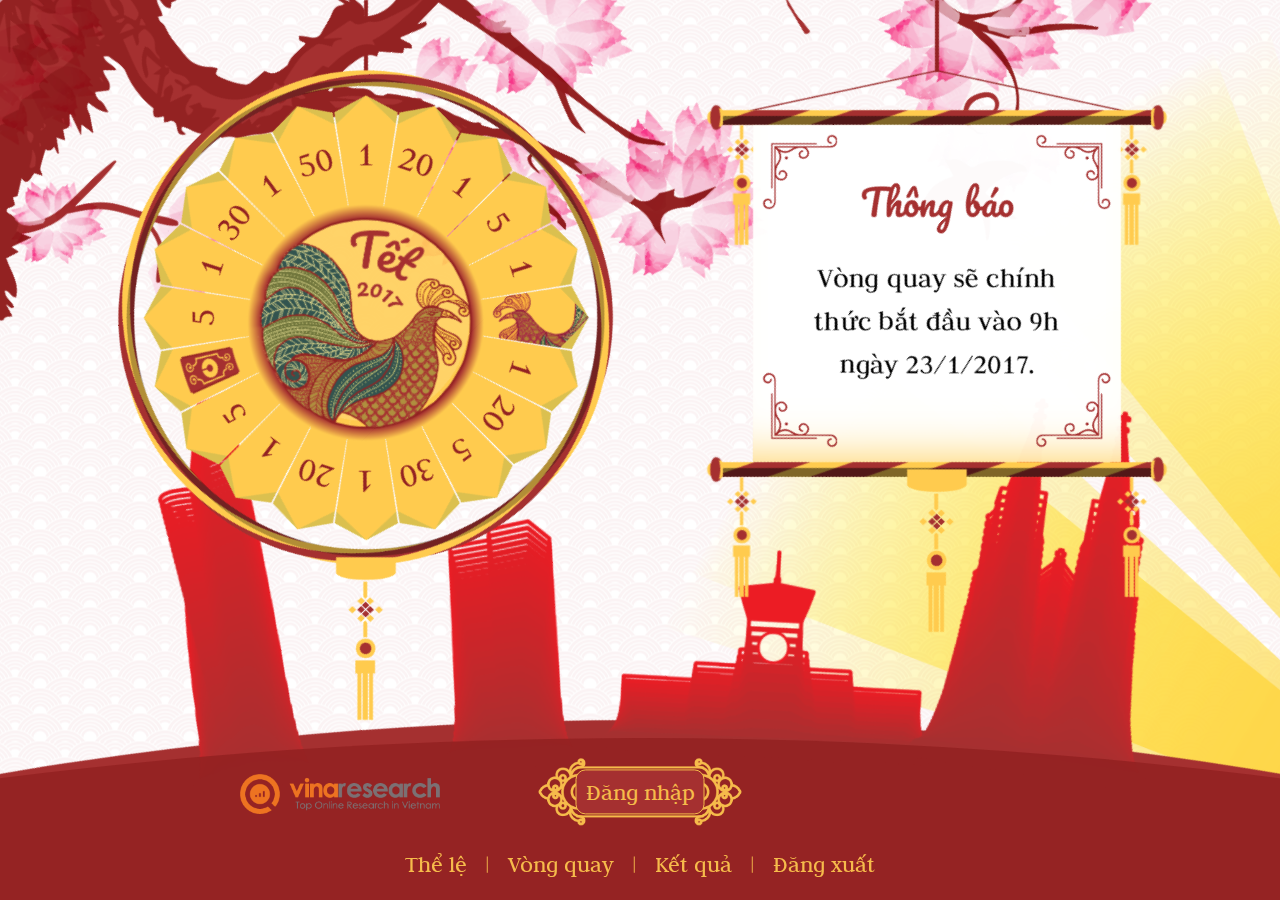
<file: index.html>
<!DOCTYPE html>
<html lang="en">
  <head>
    <meta name="viewport" content="user-scalable=0, width=device-width, maximum-scale=1.0, initial-scale=1.0">
    <meta http-equiv="Content-Type" content="text/html; charset=utf-8">
    <meta http-equiv="Content-Style-Type" content="text/css">
    <title>Vinaresearch - Tết 2017</title>
    <link rel="stylesheet" type="text/css" href="common/css/main.css" media="all">
    <meta property="og:url" content="https://vinaresearch.net/public/vong-quay-tet-2017">
    <meta property="og:type" content="website">
    <meta property="og:title" content="Vòng quay may mắn | Khai Xuân Đón Lộc">
    <meta property="og:description" content="Nhân dịp Tết Nguyên Đán Đinh Dậu 2017 sắp đến, Ban Quản Trị cộng đồng khảo sát trực tuyến Vinaresearch tổ chức chương trình Vòng quay may mắn - Khai xuân đón lộc để thay lời cảm ơn chân thành nhất gửi đến các bạn thành viên đã đồng hành, tin tưởng Vinaresearch trong suốt thời gian vừa qua. ">
    <meta property="og:image" content="https://vinaresearch.net/public/vong-quay-tet-2017/common/img/vong-quay-Tet-2017-fb.png">
  </head>
  <body>
    <div class="wrapper-loading">
      <div class="processingBar"></div>
    </div>
    <div id="wrapper">
      <div id="header">
        <div class="content-inner"></div>
      </div>
      <div id="contents"><img id="circle-light" src="common/img/light_bg.png" alt="">
        <div id="fireworkContainer"></div>
        <div id="circle-world">
          <div class="page-N">
            <div class="building"><img id="building-N-01" src="common/img/building_HCM01.png"><img id="building-N-02" src="common/img/building_HCM02.png"><img id="building-N-03" src="common/img/building_HCM03.png"><img id="building-N-04" src="common/img/building_HCM04.png"></div>
            <div class="wrapper-container"><img src="common/img/tree_N.png" alt="" class="tree-bg">
              <div class="broad-obs">
                <div class="broadSling">
                  <div class="lineSling"></div>
                  <div class="lineSling"></div>
                </div>
                <div class="broadBar-top"><span class="pendant_obs left"></span><span class="pendant_obs right"></span></div>
                <div class="broad-content">
                  <div class="frame-top"></div><span class="broad-title">Thể lệ</span>
                  <div class="rule-content">
                    <p>Nhân dịp Tết Nguyên Đán Đinh Dậu 2017, Ban Quản Trị cộng đồng khảo sát trực tuyến Vinaresearch tổ chức chương trình Vòng quay may mắn - Khai xuân đón lộc để thay lời cảm ơn chân thành nhất gửi đến các bạn thành viên đã đồng hành, tin tưởng Vinaresearch trong suốt thời gian vừa qua.</p>
                    <p>Hòa vào không khí náo nhiệt chuẩn bị cho năm mới sắp đến, Vòng quay may mắn - sân chơi quen thuộc cùng những bất ngờ mới sẽ giúp bạn thử vận may của mình trong dịp đầu năm Đinh Dậu, đừng quên đăng nhập mỗi ngày để tham gia nhé.</p>
                    <dl>
                      <dt>Thời gian</dt>
                      <dd>Chương trình bắt đầu từ 9h30 ngày 23/01/2017 đến 23h59' ngày 06/02/2017</dd>
                      <dt>Cách thức tham gia</dt>
                      <dd>Truy cập vào trang web sau để tham gia chương trình: <a href="https://vinaresearch.net/public/vong-quay-tet-2017/">Link</a></dd>
                      <dt>Thể lệ</dt>
                      <dd>
                        <ul>
                          <li>Mỗi ngày, mỗi thành viên sẽ đuợc tặng một lượt quay may mắn sau khi đăng nhập tại website Vinaresearch.net.</li>
                          <li>Khi Vòng quay may mắn bắt đầu khởi động, thành viên có cơ hội nhận được những số điểm thưởng tương ứng trên vòng quay.</li>
                          <li>Số điểm lớn nhất được tặng mỗi ngày của Vòng quay may mắn là <strong class="strongText">Bao lì xì</strong> tương ứng với <strong class="strongText">300</strong> điểm thưởng.</li>
                        </ul>
                        <p>Ngoài ra, trong suốt thời gian diễn ra Vòng quay may mắn - Khai Xuân Đón Lộc sẽ có duy nhất 1 Giải đặc biệt - <strong class="strongText">1000</strong> điểm dành cho thành viên may mắn nhất quay trúng vào ô có hình <strong class="strongText">Gà May Mắn</strong>.</p>
                      </dd>
                      <dt>Lưu ý</dt>
                      <dd>Mỗi ngày chương trình chỉ tặng tối đa 2,031 phần quà (tương ứng các mức điểm thưởng khác nhau). Trong trường hợp số phần quà đã chạm ngưỡng cho phép thì vòng quay sẽ không quay được nữa và sẽ được khởi động lại vào 09h30 ngày hôm sau.</dd>
                      <dt>Điều kiện tham gia</dt>
                      <dd>
                        <ul>
                          <li>Là thành viên của cộng đồng khảo sát trực tuyến Vinaresearch.</li>
                          <li>Chủ tài khoản là người thật, không vi phạm bất kỳ quy định nào trên cộng đồng khảo sát trực tuyến Vinaresearch.</li>
                        </ul>
                      </dd>
                      <dt>Quy định</dt>
                      <dd>
                        <ul>
                          <li>Thành viên không được sử dụng phần mềm để gây rối, điều chỉnh kết quả của Vòng quay may mắn. Nếu vi phạm quy định này và bị phát hiện, thành viên sẽ bị khóa tài khoản vĩnh viễn tại Vinaresearch.</li>
                          <li>Trong một ngày, mỗi thành viên chỉ có tối đa 1 lượt quay. Trong truờng hợp có lỗi kĩ thuật và thành viên có thể quay đuợc vào lần thứ 2, kết quả lần này sẽ không đuợc tính.</li>
                          <li>Trong mọi truờng hợp tranh chấp về luật chơi này, BQT Vinaresearch là người có quyết định cuối cùng.</li>
                        </ul>
                      </dd>
                      <p>Mọi thắc mắc xin liên hệ bộ phận hỗ trợ (Hotline: 083 848 3732) hoặc hộp thư: <a href="mailto:support@vinaresearch.net">support@vinaresearch.net</a></p>
                      <div class="orgSign">
                        <div>
                          <p>Thân ái </p>
                          <p>Ban Quản trị Vinaresearch</p>
                        </div>
                      </div>
                    </dl>
                  </div>
                  <div class="frame-bottom"></div>
                </div>
                <div class="broadBar-bottom"><span class="pendant_obs left"></span><span class="pendant_obs right"></span><span class="pendant_obs large left middle"></span><span class="pendant_obs large right middle"></span></div>
              </div>
            </div>
          </div>
          <div class="page-C">
            <div class="building"><img id="building-C-01" src="common/img/building_HCM01.png"><img id="building-C-02" src="common/img/building_HCM02.png"><img id="building-C-03" src="common/img/building_HCM03.png"><img id="building-C-04" src="common/img/building_HCM04.png"></div>
            <div class="wrapper-container"><img src="common/img/tree_C.png" alt="" class="tree-bg">
              <div class="wheel-obs">
                <div class="wheelSling"><span class="lineSling"></span></div>
                <div class="wheelPart">
                  <div id="wheelRotate" class="autoWheel">
                    <div data-number='1' class="wheel_num"><span class="pointValue">100</span></div>
                    <div data-number='2' class="wheel_num"><span class="pointValue">100</span></div>
                    <div data-number='3' class="wheel_num"><span class="pointValue">100</span></div>
                    <div data-number='4' class="wheel_num"><span class="pointValue">100</span></div>
                    <div data-number='5' class="wheel_num"><span class="pointValue">100</span></div>
                    <div data-number='6' class="wheel_num"><span class="pointValue">100</span></div>
                    <div data-number='7' class="wheel_num"><span class="pointValue">100</span></div>
                    <div data-number='8' class="wheel_num"><span class="pointValue">100</span></div>
                    <div data-number='9' class="wheel_num"><span class="pointValue">100</span></div>
                    <div data-number='10' class="wheel_num"><span class="pointValue">100</span></div>
                    <div data-number='11' class="wheel_num"><span class="pointValue">100</span></div>
                    <div data-number='12' class="wheel_num"><span class="pointValue">100</span></div>
                    <div data-number='13' class="wheel_num"><span class="pointValue">100</span></div>
                    <div data-number='14' class="wheel_num"><span class="pointValue">100</span></div>
                    <div data-number='15' class="wheel_num"><span class="pointValue">100</span></div>
                    <div data-number='16' class="wheel_num"><span class="pointValue">100</span></div>
                    <div data-number='17' class="wheel_num"><span class="pointValue">100</span></div>
                    <div data-number='18' class="wheel_num"><span class="pointValue">100</span></div>
                    <div data-number='19' class="wheel_num"><span class="pointValue">100</span></div>
                    <div data-number='20' class="wheel_num"><span class="pointValue">100</span></div>
                  </div>
                  <div class="wheelCenter"></div><span class="pendant_obs large middle"></span>
                </div>
              </div>
              <div class="broad-obs small">
                <div class="broadSling">
                  <div class="lineSling"></div><img src="common/img/broadSling.png">
                </div>
                <div class="broadBar-top"><span class="pendant_obs left"></span><span class="pendant_obs right"></span></div>
                <div class="broad-content">
                  <div class="frame-top"></div><span class="broad-title">Thông báo</span>
                  <div class="notificationMessage">
                    <p>Vòng quay sẽ chính thức bắt đầu vào 9h ngày 23/1/2017.</p>
                  </div>
                  <div class="frame-bottom"></div>
                </div>
                <div class="broadBar-bottom"><span class="pendant_obs left"></span><span class="pendant_obs right"></span><span class="pendant_obs large middle"></span></div>
              </div>
            </div>
          </div>
          <div class="page-S">
            <div class="building"><img id="building-S-01" src="common/img/building_HCM01.png"><img id="building-S-02" src="common/img/building_HCM02.png"><img id="building-S-03" src="common/img/building_HCM03.png"><img id="building-S-04" src="common/img/building_HCM04.png"></div>
            <div class="wrapper-container"><img src="common/img/tree_S.png" alt="" class="tree-bg">
              <div class="broad-obs">
                <div class="broadSling">
                  <div class="lineSling"></div><img src="common/img/broadSling.png">
                </div>
                <div class="broadBar-top"><span class="pendant_obs left"></span><span class="pendant_obs right"></span></div>
                <div class="broad-content">
                  <div class="frame-top"></div><span class="broad-title">Kết quả</span>
                  <table>
                    <tr>
                      <th>STT</th>
                      <th>Tài khoản</th>
                      <th>Điểm</th>
                      <th>Thời gian</th>
                    </tr>
                  </table>
                  <div class="frame-bottom"></div>
                </div>
                <div class="broadBar-bottom"><span class="pendant_obs left"></span><span class="pendant_obs right"></span><span class="pendant_obs large left middle"></span><span class="pendant_obs large right middle"></span></div>
              </div>
            </div>
          </div>
        </div>
        <div class="content-inner"></div>
      </div>
      <div id="footer">
        <div id="circle-footer"><a id="top-logo" href="https://vinaresearch.net/public/vong-quay-tet-2017"><img src="common/img/vinaLogo.png" alt="Vinaresearch"></a>
          <div class="socialButton">
            <div data-href="https://vinaresearch.net/public/vong-quay-tet-2017" data-layout="button" data-action="like" data-size="large" data-show-faces="true" data-share="true" class="fb-like"></div>
          </div>
          <div class="loginUser"><a href="javascript:void(0)" class="loginButton">Đăng nhập</a>
          </div>
          <div class="newYear">
          </div>
          <nav class="bottomMenu"><a href="#N" data-page-target="N">Thể lệ</a><span>|</span><a href="#C" data-page-target="C">Vòng quay</a><span>|</span><a href="#S" data-page-target="S">Kết quả</a><span>|</span><a href="javascript:void(0)" data-page-target="">Đăng xuất</a></nav>
        </div>
        <div class="content-inner"></div>
      </div>
    </div>
    <script type="text/javascript" src="common/js/jquery-2.2.1.min.js"></script>
    <script type="text/javascript" src="common/js/jquery-ui.js"></script>
    <script type="text/javascript" src="common/js/notificationBroad.js"></script>
    <script type="text/javascript" src="common/js/wheelObs.js"></script>
    <script type="text/javascript" src="common/js/loginUser.js"></script>
    <script type="text/javascript" src="common/js/init.js"></script>
    <script type="text/javascript" src="common/js/fireWork.js"></script>
    
    <script type="text/javascript"></script>
  </body>
</html>
</file>
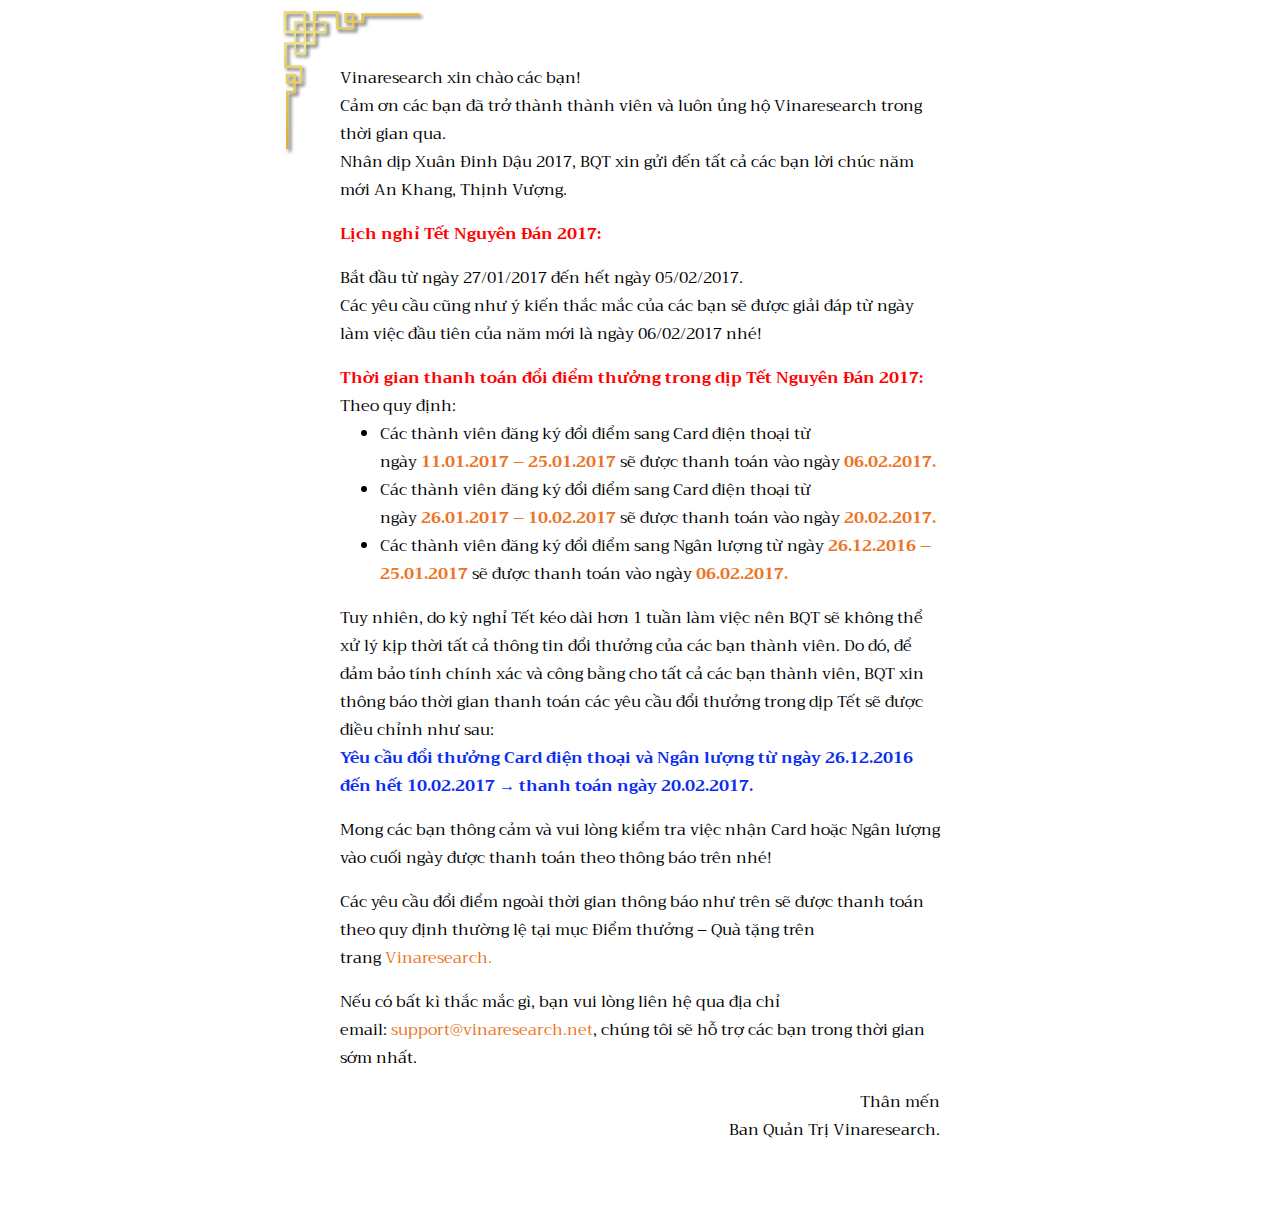
<file: news_Tet.html>
<!DOCTYPE html>
<html lang="en">
  <head>
    <meta http-equiv="Content-Type" content="text/html; charset=utf-8">
    <meta http-equiv="Content-Style-Type" content="text/css">
    <title>[object global]</title>
  </head>
  <body>
    <div class="new_wrapper">
      <p>Vinaresearch xin chào các bạn!<br>Cảm ơn các bạn đã trở thành thành viên và luôn ủng hộ Vinaresearch trong thời gian qua.<br>Nhân dịp Xuân Đinh Dậu 2017, BQT xin gửi đến tất cả các bạn lời chúc năm mới An Khang, Thịnh Vượng.<br>
        <dl>
          <dt>Lịch nghỉ Tết Nguyên Đán 2017:</dt>
          <dd>
            <p>Bắt đầu từ ngày 27/01/2017 đến hết ngày 05/02/2017.<br>Các yêu cầu cũng như ý kiến thắc mắc của các bạn sẽ được giải đáp từ ngày làm việc đầu tiên của năm mới là ngày 06/02/2017 nhé!</p>
          </dd>
          <dt>Thời gian thanh toán đổi điểm thưởng trong dịp Tết Nguyên Đán 2017:</dt>
          <dd>Theo quy định:
            <ul>
              <li>Các thành viên đăng ký đổi điểm sang Card điện thoại từ ngày <strong>11.01.2017 – 25.01.2017 </strong>sẽ được thanh toán vào ngày <strong>06.02.2017.</strong></li>
              <li>Các thành viên đăng ký đổi điểm sang Card điện thoại từ ngày <strong>26.01.2017 – 10.02.2017 </strong>sẽ được thanh toán vào ngày <strong>20.02.2017.</strong></li>
              <li>Các thành viên đăng ký đổi điểm sang Ngân lượng từ ngày <strong>26.12.2016 – 25.01.2017 </strong>sẽ được thanh toán vào ngày <strong>06.02.2017.</strong></li>
            </ul>
            <p class="timeUpdated">Tuy nhiên, do kỳ nghỉ Tết kéo dài hơn 1 tuần làm việc nên BQT sẽ không thể xử lý kịp thời tất cả thông tin đổi thưởng của các bạn thành viên. Do đó, để đảm bảo tính chính xác và công bằng cho tất cả các bạn thành viên, BQT xin thông báo thời gian thanh toán các yêu cầu đổi thưởng trong dịp Tết sẽ được điều chỉnh như sau:<br><strong>Yêu cầu đổi thưởng Card điện thoại và Ngân lượng từ ngày 26.12.2016 đến hết 10.02.2017 → thanh toán ngày 20.02.2017.</strong></p>
          </dd>
          <p>Mong các bạn thông cảm và vui lòng kiểm tra việc nhận Card hoặc Ngân lượng vào cuối ngày được thanh toán theo thông báo trên nhé!</p>
          <p>Các yêu cầu đổi điểm ngoài thời gian thông báo như trên sẽ được thanh toán theo quy định thường lệ tại mục Điểm thưởng – Quà tặng trên trang <a href="https://vinaresearch.net">Vinaresearch.</a></p>
          <p>Nếu có bất kì thắc mắc gì, bạn vui lòng liên hệ qua địa chỉ email: <a href="mailto:support@vinaresearch.net">support@vinaresearch.net</a>, chúng tôi sẽ hỗ trợ các bạn trong thời gian sớm nhất.</p>
          <p class="orgSign">Thân mến<br>Ban Quản Trị Vinaresearch.</p>
        </dl>
      </p>
    </div>
  </body>
  <style type="text/css">
    @import url('https://fonts.googleapis.com/css?family=Trirong:300,400,700,900&subset=vietnamese');
    .new_wrapper{
      font-family: 'Trirong', 'Times New Roman', Times, serif;
      padding: 40px 60px;
      max-width: 600px;
      margin: 0 auto;
      //- border: dashed 2px #ed7322;
      //- background: #960909;
      position: relative
    }
    
    .new_wrapper:before{
      content: "";
      position: absolute;
      top: 0;
      left: 0;
      background: blue;
      height: 150px;
      width: 150px;
      background: url(News/frame_01.png) no-repeat center;
      background-size: contain
    }
    
    .new_wrapper a, .new_wrapper dt, .new_wrapper strong{
      color: #ed7322;
      text-decoration: none
    }
    
    .new_wrapper .timeUpdated strong{
      color: #0a2df1;
    }
    
    .new_wrapper dt{
      font-weight: bold;
      color: red;
    }
    
    .new_wrapper dd{
      margin: 0
    }
    
    .new_wrapper a:hover{
      text-decoration: underline
    }
    
    .new_wrapper .orgSign{
      text-align: right
    }
  </style>
</html>
</file>
<file: common/css/main.css>
@import url("https://fonts.googleapis.com/css?family=Judson|Pacifico&subset=vietnamese");html,body,div,span,applet,object,iframe,h1,h2,h3,h4,h5,h6,p,blockquote,pre,a,abbr,acronym,address,big,cite,code,del,dfn,em,img,ins,kbd,q,s,samp,small,strike,strong,sub,sup,tt,var,b,u,i,center,dl,dt,dd,ol,ul,li,fieldset,form,label,legend,table,caption,tbody,tfoot,thead,tr,th,td,article,aside,canvas,details,embed,figure,figcaption,footer,header,hgroup,menu,nav,output,ruby,section,summary,time,mark,audio,video{margin:0;border:0;font-size:100%;font:inherit;vertical-align:baseline}article,aside,details,figcaption,figure,footer,header,hgroup,menu,nav,section{display:block}body{line-height:1}blockquote,q{quotes:none}blockquote:before,blockquote:after{content:"";content:none}q:before,q:after{content:"";content:none}table{border-collapse:collapse;border-spacing:0}.light-rotate-animation,[id^='circle-light']#circle-light,.light-rotate-animation-slow{animation:lightRotate linear 6s;animation-iteration-count:infinite;-webkit-animation:lightRotate linear 6s;-webkit-animation-iteration-count:infinite;-moz-animation:lightRotate linear 6s;-moz-animation-iteration-count:infinite;-o-animation:lightRotate linear 6s;-o-animation-iteration-count:infinite;-ms-animation:lightRotate linear 6s;-ms-animation-iteration-count:infinite}.light-rotate-animation-slow{animation:lightRotate linear 10s;animation-iteration-count:infinite;-webkit-animation:lightRotate linear 10s;-webkit-animation-iteration-count:infinite;-moz-animation:lightRotate linear 10s;-moz-animation-iteration-count:infinite;-o-animation:lightRotate linear 10s;-o-animation-iteration-count:infinite;-ms-animation:lightRotate linear 10s;-ms-animation-iteration-count:infinite}@keyframes lightRotate{0%{transform:translate(-50%) rotate(0deg)}100%{transform:translate(-50%) rotate(30deg)}}@-moz-keyframes lightRotate{0%{-moz-transform:translate(-50%) rotate(0deg)}100%{-moz-transform:translate(-50%) rotate(30deg)}}@-webkit-keyframes lightRotate{0%{-webkit-transform:translate(-50%) rotate(0deg)}100%{-webkit-transform:translate(-50%) rotate(30deg)}}@-o-keyframes lightRotate{0%{-o-transform:translate(-50%) rotate(0deg)}100%{-o-transform:translate(-50%) rotate(30deg)}}@-ms-keyframes lightRotate{0%{-ms-transform:translate(-50%) rotate(0deg)}100%{-ms-transform:translate(-50%) rotate(30deg)}}.autoWheel{animation:wheel_rotate linear 20s;animation-iteration-count:infinite;-webkit-animation:wheel_rotate linear 20s;-webkit-animation-iteration-count:infinite;-moz-animation:wheel_rotate linear 20s;-moz-animation-iteration-count:infinite;-o-animation:wheel_rotate linear 20s;-o-animation-iteration-count:infinite;-ms-animation:wheel_rotate linear 20s;-ms-animation-iteration-count:infinite}@keyframes wheel_rotate{0%{transform:rotate(0deg)}100%{transform:rotate(360deg)}}@-moz-keyframes wheel_rotate{0%{-moz-transform:rotate(0deg)}100%{-moz-transform:rotate(360deg)}}@-webkit-keyframes wheel_rotate{0%{-webkit-transform:rotate(0deg)}100%{-webkit-transform:rotate(360deg)}}@-o-keyframes wheel_rotate{0%{-o-transform:rotate(0deg)}100%{-o-transform:rotate(360deg)}}@-ms-keyframes wheel_rotate{0%{-ms-transform:rotate(0deg)}100%{-ms-transform:rotate(360deg)}}.processingAnimate,.wrapper-loading .processingBar:before{animation:processing_bar linear 1s;animation-iteration-count:infinite;-webkit-animation:processing_bar linear 1s;-webkit-animation-iteration-count:infinite;-moz-animation:processing_bar linear 1s;-moz-animation-iteration-count:infinite;-o-animation:processing_bar linear 1s;-o-animation-iteration-count:infinite;-ms-animation:processing_bar linear 1s;-ms-animation-iteration-count:infinite}@keyframes processing_bar{0%{background-position-x:0}100%{background-position-x:100px}}@-moz-keyframes processing_bar{0%{background-position-x:0}100%{background-position-x:100px}}@-webkit-keyframes processing_bar{0%{background-position-x:0}100%{background-position-x:100px}}@-o-keyframes processing_bar{0%{background-position-x:0}100%{background-position-x:100px}}@-ms-keyframes processing_bar{0%{background-position-x:0}100%{background-position-x:100px}}.wrapper-loading{position:fixed;top:0;bottom:0;left:0;right:0;z-index:10;background:#000}.wrapper-loading .processingBar{height:10px;width:50%;position:absolute;background:#932222;top:calc(50% - 5px);left:calc(25%)}.wrapper-loading .processingBar:before{content:"";position:absolute;top:0;bottom:0;left:0;right:0;background:url(../img/broadBar_bg.png) repeat-x center #FFCB4E}::-webkit-scrollbar{width:4px}::-webkit-scrollbar-track{width:10px;background:transparent}::-webkit-scrollbar-thumb{background-color:#A53030}body{min-height:100vh;background:url(../img/pattern-bg.png) repeat center;font-size:24px;line-height:1.5;font-family:"Judson",serif}a{color:#A53030;text-decoration:none}a:hover{text-decoration:underline}.strongText{color:#A53030;font-weight:bold;font-size:125%}#top-logo{display:block;position:absolute;left:calc(50% - 400px);max-width:200px;top:4vh;z-index:10}#top-logo img{max-width:100%}.socialButton{display:block;position:absolute;right:calc(50% - 300px);top:3.5vh;z-index:10}#contents{overflow:hidden;min-width:1200px;max-height:100vh}[id^='circle-light']{position:fixed;height:200vh;left:50%;-webkit-transform-origin:50% 50%;-moz-transform-origin:50% 50%;-ms-transform-origin:50% 50%;-o-transform-origin:50% 50%;transform-origin:50% 50%}#fireworkContainer{width:100vw;height:100vh;position:fixed;top:0;left:0;right:0;bottom:0}#fireworkContainer canvas{z-index:111;position:relative}#circle-world{position:fixed;background-color:#A53030;border-radius:100000px;width:600vw;width:600vmax;height:600vw;height:600vmax;min-width:inherit;left:calc(50% - 300vw);left:calc(50% - 300vmax);top:calc(100vh - 20vh);-webkit-transition:-webkit-transform 1s;-o-transition:-o-transform 1s;transition:transform 1s,-o-transform 1s}#circle-world [class^='page-']{position:relative;width:100vw;margin:0 auto;position:absolute;left:calc(300vw - 50%);left:calc(300vmax - 50%);right:0;height:300vw;height:300vmax;-webkit-transform-origin:50% 100%;-moz-transform-origin:50% 100%;-ms-transform-origin:50% 100%;-o-transform-origin:50% 100%;transform-origin:50% 100%}#circle-world [class^='page-'] [id^='building-']{position:absolute;top:0;left:50%;-webkit-transform:translate(-50%, -80%);-ms-transform:translate(-50%, -80%);-o-transform:translate(-50%, -80%);transform:translate(-50%, -80%)}#circle-world.C{-webkit-transform:rotate(-45deg);-ms-transform:rotate(-45deg);-o-transform:rotate(-45deg);transform:rotate(-45deg)}#circle-world.S{-webkit-transform:rotate(-90deg);-ms-transform:rotate(-90deg);-o-transform:rotate(-90deg);transform:rotate(-90deg)}#circle-world [class^='page-'] .building{max-width:1400px;min-width:1200px;width:100vw;position:absolute;left:50%;-webkit-transform:translate(-50%);-ms-transform:translate(-50%);-o-transform:translate(-50%);transform:translate(-50%)}#circle-world [class^='page-'] .building [id*='01']{left:20%;-webkit-transform:translate(-50%, -80%) rotate(-9deg);-ms-transform:translate(-50%, -80%) rotate(-9deg);-o-transform:translate(-50%, -80%) rotate(-9deg);transform:translate(-50%, -80%) rotate(-9deg);-webkit-transform-origin:0% 100%;-moz-transform-origin:0% 100%;-ms-transform-origin:0% 100%;-o-transform-origin:0% 100%;transform-origin:0% 100%}#circle-world [class^='page-'] .building [id*='02']{left:40%;-webkit-transform:translate(-50%, -80%) rotate(-3deg);-ms-transform:translate(-50%, -80%) rotate(-3deg);-o-transform:translate(-50%, -80%) rotate(-3deg);transform:translate(-50%, -80%) rotate(-3deg);-webkit-transform-origin:33% 100%;-moz-transform-origin:33% 100%;-ms-transform-origin:33% 100%;-o-transform-origin:33% 100%;transform-origin:33% 100%}#circle-world [class^='page-'] .building [id*='03']{left:60%;-webkit-transform:translate(-50%, -80%) rotate(3deg);-ms-transform:translate(-50%, -80%) rotate(3deg);-o-transform:translate(-50%, -80%) rotate(3deg);transform:translate(-50%, -80%) rotate(3deg);-webkit-transform-origin:66% 100%;-moz-transform-origin:66% 100%;-ms-transform-origin:66% 100%;-o-transform-origin:66% 100%;transform-origin:66% 100%}#circle-world [class^='page-'] .building [id*='04']{left:80%;-webkit-transform:translate(-50%, -80%) rotate(9deg);-ms-transform:translate(-50%, -80%) rotate(9deg);-o-transform:translate(-50%, -80%) rotate(9deg);transform:translate(-50%, -80%) rotate(9deg);-webkit-transform-origin:100% 100%;-moz-transform-origin:100% 100%;-ms-transform-origin:100% 100%;-o-transform-origin:100% 100%;transform-origin:100% 100%}#circle-world [class^='page-'] .rule-content{text-align:initial}#circle-world [class^='page-'] .rule-content>*{margin-top:10px}#circle-world [class^='page-'] .rule-content dt{font-weight:bold;color:#A53030;margin-top:10px}#circle-world [class^='page-'] .rule-content ul li{list-style-type:circle}#circle-world [class^='page-'] .rule-content .orgSign{text-align:right}#circle-world [class^='page-'] .rule-content .orgSign div{display:inline-block;text-align:center}#circle-world [class^='page-'].page-C{-webkit-transform:rotate(45deg);-ms-transform:rotate(45deg);-o-transform:rotate(45deg);transform:rotate(45deg)}#circle-world [class^='page-'].page-S{-webkit-transform:rotate(90deg);-ms-transform:rotate(90deg);-o-transform:rotate(90deg);transform:rotate(90deg)}#circle-world [class^='page-'].page-S #building-S-02{left:34%}#circle-world [class^='page-'].page-S #building-S-03{left:55%}#circle-world [class^='page-'] .wrapper-container{top:calc(-100vh + 20vh);position:absolute;height:100vh;width:100vw;text-align:center;min-width:1180px;min-width:initial}#circle-world [class^='page-'] .wrapper-container .tree-bg{position:absolute;top:0;left:0;max-width:100vw;-webkit-transform:translate(-10%, -30%);-ms-transform:translate(-10%, -30%);-o-transform:translate(-10%, -30%);transform:translate(-10%, -30%)}#circle-world [class^='page-'] .wrapper-container .wheel-obs{display:inline-block}#circle-world [class^='page-'] .wrapper-container .wheel-obs .wheelSling .lineSling{display:block;width:4px;background:#932222;height:80px;height:8vm;height:8vmin;margin:0 auto;margin-bottom:-2px}#circle-world [class^='page-'] .wrapper-container .wheel-obs #wheelRotate{width:600px;height:600px;width:55vmin;height:55vmin;position:relative}#circle-world [class^='page-'] .wrapper-container .wheel-obs .wheelPart{background:url(../img/wheel_round.png) no-repeat center;background-size:contain;width:100%;height:100%;border-radius:55vmin;cursor:pointer;position:relative}#circle-world [class^='page-'] .wrapper-container .wheel-obs .wheelPart .wheel_num{background:url(../img/wheelPart.png) no-repeat top;background-size:contain;position:absolute;top:5%;height:45%;width:13%;left:calc(50% - 6.5%);-webkit-transform-origin:50% 100%;-moz-transform-origin:50% 100%;-ms-transform-origin:50% 100%;-o-transform-origin:50% 100%;transform-origin:50% 100%}#circle-world [class^='page-'] .wrapper-container .wheel-obs .wheelPart .wheel_num[data-number='1']{-webkit-transform:rotate(0deg);-ms-transform:rotate(0deg);-o-transform:rotate(0deg);transform:rotate(0deg)}#circle-world [class^='page-'] .wrapper-container .wheel-obs .wheelPart .wheel_num[data-number='2']{-webkit-transform:rotate(18deg);-ms-transform:rotate(18deg);-o-transform:rotate(18deg);transform:rotate(18deg)}#circle-world [class^='page-'] .wrapper-container .wheel-obs .wheelPart .wheel_num[data-number='3']{-webkit-transform:rotate(36deg);-ms-transform:rotate(36deg);-o-transform:rotate(36deg);transform:rotate(36deg)}#circle-world [class^='page-'] .wrapper-container .wheel-obs .wheelPart .wheel_num[data-number='4']{-webkit-transform:rotate(54deg);-ms-transform:rotate(54deg);-o-transform:rotate(54deg);transform:rotate(54deg)}#circle-world [class^='page-'] .wrapper-container .wheel-obs .wheelPart .wheel_num[data-number='5']{-webkit-transform:rotate(72deg);-ms-transform:rotate(72deg);-o-transform:rotate(72deg);transform:rotate(72deg)}#circle-world [class^='page-'] .wrapper-container .wheel-obs .wheelPart .wheel_num[data-number='6']{-webkit-transform:rotate(90deg);-ms-transform:rotate(90deg);-o-transform:rotate(90deg);transform:rotate(90deg)}#circle-world [class^='page-'] .wrapper-container .wheel-obs .wheelPart .wheel_num[data-number='7']{-webkit-transform:rotate(108deg);-ms-transform:rotate(108deg);-o-transform:rotate(108deg);transform:rotate(108deg)}#circle-world [class^='page-'] .wrapper-container .wheel-obs .wheelPart .wheel_num[data-number='8']{-webkit-transform:rotate(126deg);-ms-transform:rotate(126deg);-o-transform:rotate(126deg);transform:rotate(126deg)}#circle-world [class^='page-'] .wrapper-container .wheel-obs .wheelPart .wheel_num[data-number='9']{-webkit-transform:rotate(144deg);-ms-transform:rotate(144deg);-o-transform:rotate(144deg);transform:rotate(144deg)}#circle-world [class^='page-'] .wrapper-container .wheel-obs .wheelPart .wheel_num[data-number='10']{-webkit-transform:rotate(162deg);-ms-transform:rotate(162deg);-o-transform:rotate(162deg);transform:rotate(162deg)}#circle-world [class^='page-'] .wrapper-container .wheel-obs .wheelPart .wheel_num[data-number='11']{-webkit-transform:rotate(180deg);-ms-transform:rotate(180deg);-o-transform:rotate(180deg);transform:rotate(180deg)}#circle-world [class^='page-'] .wrapper-container .wheel-obs .wheelPart .wheel_num[data-number='12']{-webkit-transform:rotate(198deg);-ms-transform:rotate(198deg);-o-transform:rotate(198deg);transform:rotate(198deg)}#circle-world [class^='page-'] .wrapper-container .wheel-obs .wheelPart .wheel_num[data-number='13']{-webkit-transform:rotate(216deg);-ms-transform:rotate(216deg);-o-transform:rotate(216deg);transform:rotate(216deg)}#circle-world [class^='page-'] .wrapper-container .wheel-obs .wheelPart .wheel_num[data-number='14']{-webkit-transform:rotate(234deg);-ms-transform:rotate(234deg);-o-transform:rotate(234deg);transform:rotate(234deg)}#circle-world [class^='page-'] .wrapper-container .wheel-obs .wheelPart .wheel_num[data-number='15']{-webkit-transform:rotate(252deg);-ms-transform:rotate(252deg);-o-transform:rotate(252deg);transform:rotate(252deg)}#circle-world [class^='page-'] .wrapper-container .wheel-obs .wheelPart .wheel_num[data-number='16']{-webkit-transform:rotate(270deg);-ms-transform:rotate(270deg);-o-transform:rotate(270deg);transform:rotate(270deg)}#circle-world [class^='page-'] .wrapper-container .wheel-obs .wheelPart .wheel_num[data-number='17']{-webkit-transform:rotate(288deg);-ms-transform:rotate(288deg);-o-transform:rotate(288deg);transform:rotate(288deg)}#circle-world [class^='page-'] .wrapper-container .wheel-obs .wheelPart .wheel_num[data-number='18']{-webkit-transform:rotate(306deg);-ms-transform:rotate(306deg);-o-transform:rotate(306deg);transform:rotate(306deg)}#circle-world [class^='page-'] .wrapper-container .wheel-obs .wheelPart .wheel_num[data-number='19']{-webkit-transform:rotate(324deg);-ms-transform:rotate(324deg);-o-transform:rotate(324deg);transform:rotate(324deg)}#circle-world [class^='page-'] .wrapper-container .wheel-obs .wheelPart .wheel_num[data-number='20']{-webkit-transform:rotate(342deg);-ms-transform:rotate(342deg);-o-transform:rotate(342deg);transform:rotate(342deg)}#circle-world [class^='page-'] .wrapper-container .wheel-obs .wheelPart .wheel_num .pointValue{margin-top:50px;margin-top:50%;display:inline-block;font-size:120%;font-size:4vm;font-size:4vmin;color:#932222}#circle-world [class^='page-'] .wrapper-container .wheel-obs .wheelPart .wheel_num .pointValue:before{content:attr(data-pointValue)}#circle-world [class^='page-'] .wrapper-container .wheel-obs .wheelPart .wheel_num .pointValue[data-pointValue='1000']:before,#circle-world [class^='page-'] .wrapper-container .wheel-obs .wheelPart .wheel_num .pointValue[data-pointValue='300']:before{content:"";display:block;width:5vm;width:5vmin;height:6vm;height:6vmin;background:url(../img/point1000.png) no-repeat center;background-size:contain}#circle-world [class^='page-'] .wrapper-container .wheel-obs .wheelPart .wheel_num .pointValue[data-pointValue='300']:before{background:url(../img/point300.png) no-repeat center;background-size:contain}#circle-world [class^='page-'] .wrapper-container .wheel-obs .wheelPart .wheel_num .pointValue[data-pointValue='1000']{display:block;position:absolute;margin:0;top:0;bottom:0;left:0;right:0;-webkit-mask-image:url(../img/wheelPartMask.png);mask-image:url(../img/wheelPartMask.png);-webkit-mask-position:center top;mask-position:center center;-webkit-mask-repeat:no-repeat;mask-repeat:no-repeat;-webkit-mask-size:contain;mask-size:contain}#circle-world [class^='page-'] .wrapper-container .wheel-obs .wheelPart .wheel_num .pointValue[data-pointValue='1000']:before{-webkit-transform:rotate(-90deg);-ms-transform:rotate(-90deg);-o-transform:rotate(-90deg);transform:rotate(-90deg);width:20vm;width:20vmin;height:20vm;height:20vmin;left:-5vm;left:-5vmin;position:absolute;top:-9vm;top:-9vmin}#circle-world [class^='page-'] .wrapper-container .wheel-obs .svgMask{position:absolute;height:100%;width:100%;left:0;top:0}#circle-world [class^='page-'] .wrapper-container .wheel-obs .svgMask image{height:100%;width:100%}#circle-world [class^='page-'] .wrapper-container .wheel-obs .svgMask>image{width:200%;height:150%;y:-65%;x:-30%;top:-65%;left:-30%}#circle-world [class^='page-'] .wrapper-container .wheel-obs .wheelCenter{position:absolute;height:50%;width:50%;left:50%;top:50%;-webkit-transform:translate(-50%, -50%);-ms-transform:translate(-50%, -50%);-o-transform:translate(-50%, -50%);transform:translate(-50%, -50%);background:url(../img/wheelCenter.png) no-repeat center;background-size:contain;pointer-events:none}#circle-world [class^='page-'] .wrapper-container .wheel-obs .pointPointer{position:absolute;background:#A53030;height:10%;width:5%;right:-3%;top:50%;-webkit-transform:translate(-50%, -50%);-ms-transform:translate(-50%, -50%);-o-transform:translate(-50%, -50%);transform:translate(-50%, -50%)}.pendant_obs{position:absolute;top:100%;height:20vm;height:20vmin;max-height:120px;width:6vm;width:6vmin;max-width:40px;background:url(../img/pendant_obs01.png) no-repeat center top;background-size:contain}.pendant_obs.left{left:10px}.pendant_obs.left.middle{left:33%}.pendant_obs.right{right:10px}.pendant_obs.right.middle{right:33%}.pendant_obs.middle:not(.left):not(.right){left:50%;height:28vm;height:28vmin;max-height:180px;width:12vm;width:12vmin;max-width:60px;-webkit-transform:translate(-50%, -8px);-ms-transform:translate(-50%, -8px);-o-transform:translate(-50%, -8px);transform:translate(-50%, -8px)}.pendant_obs.large{background:url(../img/pendant_obs02.png) no-repeat center top;background-size:contain;height:28vm;height:28vmin;max-height:180px;width:12vm;width:12vmin;max-width:60px}.broad-obs{position:relative;margin:0 auto;width:80%;width:80vw;max-width:1200px;z-index:1;-webkit-transition:-webkit-transform 1.5s;-o-transition:-o-transform 1.5s;transition:transform 1.5s,-o-transform 1.5s;-webkit-transform-origin:50% 0;-moz-transform-origin:50% 0;-ms-transform-origin:50% 0;-o-transform-origin:50% 0;transform-origin:50% 0;-webkit-transition-timing-function:cubic-bezier(.31, -.24, .37, 1.26);-o-transition-timing-function:cubic-bezier(.31, -.24, .37, 1.26);transition-timing-function:cubic-bezier(.31, -.24, .37, 1.26)}.broad-obs:hover{-webkit-transform:skew(1deg, .5deg);-ms-transform:skew(1deg, .5deg);-o-transform:skew(1deg, .5deg);transform:skew(1deg, .5deg)}.broad-obs.small{display:inline-block;vertical-align:top;width:500px;width:calc(50vm);width:calc(50vmin);height:calc(50vm);height:calc(50vmin);min-width:initial;margin-left:-10px;margin-left:calc((100vw - 100vm - 10px)/4);margin-left:calc((100vw - 100vmin - 10px)/4)}.broad-obs.small .broad-content{padding:50px}.broad-obs.small .broad-content .broad-title{font-size:150%}.broad-obs.small .broad-content .broad-title:before,.broad-obs.small .broad-content .broad-title:after{content:initial}.broad-obs.small .broad-content .frame-top:before,.broad-obs.small .broad-content .frame-top:after,.broad-obs.small .broad-content .frame-bottom:before,.broad-obs.small .broad-content .frame-bottom:after{max-width:20%}.broad-obs.loginBroad{position:absolute;top:0;left:50%;-webkit-transform:translateX(-50%);-ms-transform:translateX(-50%);-o-transform:translateX(-50%);transform:translateX(-50%)}.broad-obs.loginBroad:before{content:" ";position:fixed;height:100vh;width:100vw;left:calc(-50vw + 50%);background:rgba(0,0,0,0.9);z-index:-1}.broad-obs .login-form .type{display:block;margin:0 auto}.broad-obs .login-form input.type{display:block;text-align:center;font-size:100%;max-width:100%;font-family:inherit;border:none;border-bottom:2px solid #A53030;margin:20px auto;-webkit-transition:border-color .4s;-o-transition:border-color .4s;transition:border-color .4s}.broad-obs .login-form input:hover,.broad-obs .login-form input:focus{border-bottom-color:#FFCB4E;outline:none}.broad-obs .login-form input[type='checkbox']{width:20px;height:20px;vertical-align:middle}.broad-obs .login-form input[type='submit']{display:block;margin:3vh auto 1vh;background-color:#A53030;border:none;padding:4%;font-family:initial;color:#FFCB4E;font-size:100%;border-radius:30px 30px 10px 10px;border-top:5px solid #932222;border-bottom:5px solid #932222;cursor:pointer}.broad-obs .error-message{display:none;font-size:80%;color:#A53030}.broad-obs .broadBar-top,.broad-obs .broadBar-bottom{position:relative;height:3vm;height:3vmin;max-height:15px;background:url(../img/broadBar_bg.png) repeat-x center #FFCB4E;border-radius:6px;background-size:contain;background-position-x:0;-webkit-transition:background-position-x .8s;-o-transition:background-position-x .8s;transition:background-position-x .8s;-webkit-box-shadow:inset 0px -6px 0px 0px rgba(0,0,0,0.5);-moz-box-shadow:inset 0px -6px 0px 0px rgba(0,0,0,0.5);box-shadow:inset 0px -1vm 0px 0px rgba(0,0,0,0.5);box-shadow:inset 0px -1vmin 0px 0px rgba(0,0,0,0.5)}.broad-obs .broadBar-top:before,.broad-obs .broadBar-top:after,.broad-obs .broadBar-bottom:before,.broad-obs .broadBar-bottom:after{content:"";background:url(../img/broadBar_end.png) no-repeat right;position:absolute;width:100%;bottom:-5px;top:-5px;right:-5px;background-size:contain}.broad-obs .broadBar-top:before,.broad-obs .broadBar-bottom:before{-webkit-transform:scaleX(-1);-ms-transform:scaleX(-1);-o-transform:scaleX(-1);transform:scaleX(-1);right:5px}.broad-obs .broad-content{position:relative;background:rgba(255,255,255,0.98);width:calc(95% - 60px);margin:0 auto;text-align:center;padding:50px 100px;padding:5vm 10vm;padding:5vmin 10vmin;min-height:10vh;max-height:55vh;overflow-y:scroll;overflow-y:overlay;-webkit-box-sizing:border-box;-moz-box-sizing:border-box;box-sizing:border-box;-webkit-box-shadow:inset 0px -50px 50px -50px #FFCB4E;-moz-box-shadow:inset 0px -50px 50px -50px #FFCB4E;box-shadow:inset 0px -50px 50px -50px #FFCB4E;-webkit-transition:max-height .8s;-o-transition:max-height .8s;transition:max-height .8s}.broad-obs .broad-content .broad-title{font-family:"Pacifico",cursive;font-size:200%;color:#A53030;display:inline-block;align-items:center}.broad-obs .broad-content .broad-title:before,.broad-obs .broad-content .broad-title:after{content:"";background:url(../img/title_01.png) no-repeat center;background-size:contain;display:inline-block;width:100px;height:50px;margin:0 20px}.broad-obs .broad-content .broad-title:after{-webkit-transform:scaleX(-1);-ms-transform:scaleX(-1);-o-transform:scaleX(-1);transform:scaleX(-1)}.broad-obs .broad-content table{width:100%;margin-top:10px}.broad-obs .broad-content table th{padding:10px 0;border-bottom:solid 1px #A53030;color:#932222;font-weight:bold}.broad-obs .broad-content table td{padding:5px 0}.broad-obs .broad-content table .current-user{color:#A53030}.broad-obs .broad-content .notificationMessage{margin:10% 0;font-size:120%}.broad-obs .broad-content .notificationMessage .pointValue{color:#A53030}.broad-obs .broad-content .notificationMessage .pointValue:before,.broad-obs .broad-content .notificationMessage .pointValue:after{content:" "}.broad-obs .broad-content .frame-top{position:absolute;left:0;right:0;top:0}.broad-obs .broad-content .frame-top:before,.broad-obs .broad-content .frame-top:after{content:"";background:url(../img/frame_01.png) no-repeat;background-size:contain;position:absolute;top:10px;left:10px;width:90px;height:90px;max-width:20vm;max-width:20vmin}.broad-obs .broad-content .frame-top:after{-webkit-transform:scaleX(-1);-ms-transform:scaleX(-1);-o-transform:scaleX(-1);transform:scaleX(-1);right:10px;left:initial}.broad-obs .broad-content .frame-bottom{-webkit-transform:scaleY(-1);-ms-transform:scaleY(-1);-o-transform:scaleY(-1);transform:scaleY(-1);position:absolute;width:100%;height:90px;left:0;top:initial;margin-top:-45px;pointer-events:none}.broad-obs .broad-content .frame-bottom:before,.broad-obs .broad-content .frame-bottom:after{content:"";background:url(../img/frame_01.png) no-repeat;background-size:contain;position:absolute;top:10px;left:10px;width:90px;height:90px;max-width:20vm;max-width:20vmin}.broad-obs .broad-content .frame-bottom:after{right:10px;left:initial;-webkit-transform:scaleX(-1);-ms-transform:scaleX(-1);-o-transform:scaleX(-1);transform:scaleX(-1)}.broad-obs .broad-content:hover{max-height:60vh}.broad-obs .broad-content:hover+.broadBar-bottom{background-position-x:120px}.broad-obs .broadSling{position:relative;margin-bottom:-10px;text-align:center;z-index:-1}.broad-obs .broadSling .lineSling{width:4px;background-color:#932222;height:80px;height:8vm;height:8vmin;margin:0 auto;margin-bottom:-2px}.broad-obs .broadSling img{width:90%;height:5vh;margin:0 auto -5px}.broad-obs{position:relative;margin:0 auto;width:80%;width:80vw;max-width:1200px;z-index:1;-webkit-transition:-webkit-transform 1.5s;-o-transition:-o-transform 1.5s;transition:transform 1.5s,-o-transform 1.5s;-webkit-transform-origin:50% 0;-moz-transform-origin:50% 0;-ms-transform-origin:50% 0;-o-transform-origin:50% 0;transform-origin:50% 0;-webkit-transition-timing-function:cubic-bezier(.31, -.24, .37, 1.26);-o-transition-timing-function:cubic-bezier(.31, -.24, .37, 1.26);transition-timing-function:cubic-bezier(.31, -.24, .37, 1.26)}.broad-obs:hover{-webkit-transform:skew(1deg, .5deg);-ms-transform:skew(1deg, .5deg);-o-transform:skew(1deg, .5deg);transform:skew(1deg, .5deg)}.broad-obs.small{display:inline-block;vertical-align:top;width:500px;width:calc(50vm);width:calc(50vmin);height:calc(50vm);height:calc(50vmin);min-width:initial;margin-left:-10px;margin-left:calc((100vw - 100vm - 10px)/4);margin-left:calc((100vw - 100vmin - 10px)/4)}.broad-obs.small .broad-content{padding:50px}.broad-obs.small .broad-content .broad-title{font-size:150%}.broad-obs.small .broad-content .broad-title:before,.broad-obs.small .broad-content .broad-title:after{content:initial}.broad-obs.small .broad-content .frame-top:before,.broad-obs.small .broad-content .frame-top:after,.broad-obs.small .broad-content .frame-bottom:before,.broad-obs.small .broad-content .frame-bottom:after{max-width:20%}.broad-obs.loginBroad{position:absolute;top:0;left:50%;-webkit-transform:translateX(-50%);-ms-transform:translateX(-50%);-o-transform:translateX(-50%);transform:translateX(-50%)}.broad-obs.loginBroad:before{content:" ";position:fixed;height:100vh;width:100vw;left:calc(-50vw + 50%);background:rgba(0,0,0,0.9);z-index:-1}.broad-obs .login-form .type{display:block;margin:0 auto}.broad-obs .login-form input.type{display:block;text-align:center;font-size:100%;max-width:100%;font-family:inherit;border:none;border-bottom:2px solid #A53030;margin:20px auto;background:transparent;-webkit-transition:border-color .4s;-o-transition:border-color .4s;transition:border-color .4s;width:80%}.broad-obs .login-form input:hover,.broad-obs .login-form input:focus{border-bottom-color:#FFCB4E;outline:none}.broad-obs .login-form input[type='checkbox']{width:20px;height:20px;vertical-align:middle}.broad-obs .login-form input[type='submit']{display:block;margin:3vm auto 1vm;margin:3vmin auto 1vmin;background-color:#A53030;border:none;padding:2% 4%;font-family:initial;color:#FFCB4E;font-size:100%;border-radius:30px 30px 10px 10px;border-top:5px solid #932222;border-bottom:5px solid #932222;cursor:pointer}.broad-obs .error-message{display:none;font-size:80%;color:#A53030}.broad-obs .broadBar-top,.broad-obs .broadBar-bottom{position:relative;height:3vm;height:3vmin;max-height:15px;background:url(../img/broadBar_bg.png) repeat-x center #FFCB4E;border-radius:6px;background-size:contain;background-position-x:0;-webkit-transition:background-position-x .8s;-o-transition:background-position-x .8s;transition:background-position-x .8s;-webkit-box-shadow:inset 0px -6px 0px 0px rgba(0,0,0,0.5);-moz-box-shadow:inset 0px -6px 0px 0px rgba(0,0,0,0.5);box-shadow:inset 0px -1vm 0px 0px rgba(0,0,0,0.5);box-shadow:inset 0px -1vmin 0px 0px rgba(0,0,0,0.5)}.broad-obs .broadBar-top:before,.broad-obs .broadBar-top:after,.broad-obs .broadBar-bottom:before,.broad-obs .broadBar-bottom:after{content:"";background:url(../img/broadBar_end.png) no-repeat right;position:absolute;width:100%;bottom:-5px;top:-5px;right:-5px;background-size:contain}.broad-obs .broadBar-top:before,.broad-obs .broadBar-bottom:before{-webkit-transform:scaleX(-1);-ms-transform:scaleX(-1);-o-transform:scaleX(-1);transform:scaleX(-1);right:5px}.broad-obs .broad-content{position:relative;background:rgba(255,255,255,0.98);width:calc(95% - 60px);margin:0 auto;text-align:center;padding:50px 100px;padding:5vm 10vm;padding:5vmin 10vmin;min-height:10vh;max-height:55vh;overflow-y:scroll;overflow-y:overlay;-webkit-box-sizing:border-box;-moz-box-sizing:border-box;box-sizing:border-box;-webkit-box-shadow:inset 0px -50px 50px -50px #FFCB4E;-moz-box-shadow:inset 0px -50px 50px -50px #FFCB4E;box-shadow:inset 0px -50px 50px -50px #FFCB4E;-webkit-transition:max-height .8s;-o-transition:max-height .8s;transition:max-height .8s}.broad-obs .broad-content .broad-title{font-family:"Pacifico",cursive;font-size:200%;color:#A53030;display:inline-block;align-items:center}.broad-obs .broad-content .broad-title:before,.broad-obs .broad-content .broad-title:after{content:"";background:url(../img/title_01.png) no-repeat center;background-size:contain;display:inline-block;width:100px;height:50px;margin:0 20px}.broad-obs .broad-content .broad-title:after{-webkit-transform:scaleX(-1);-ms-transform:scaleX(-1);-o-transform:scaleX(-1);transform:scaleX(-1)}.broad-obs .broad-content table{width:100%;margin-top:10px}.broad-obs .broad-content table th{padding:10px 0;border-bottom:solid 1px #A53030;color:#932222;font-weight:bold}.broad-obs .broad-content table td{padding:5px 0}.broad-obs .broad-content table .current-user{color:#A53030}.broad-obs .broad-content .notificationMessage{margin:10% 0;font-size:120%}.broad-obs .broad-content .notificationMessage .pointValue{color:#A53030}.broad-obs .broad-content .notificationMessage .pointValue:before,.broad-obs .broad-content .notificationMessage .pointValue:after{content:" "}.broad-obs .broad-content .frame-top{position:absolute;left:0;right:0;top:0}.broad-obs .broad-content .frame-top:before,.broad-obs .broad-content .frame-top:after{content:"";background:url(../img/frame_01.png) no-repeat;background-size:contain;position:absolute;top:10px;left:10px;width:90px;height:90px;max-width:20vm;max-width:20vmin}.broad-obs .broad-content .frame-top:after{-webkit-transform:scaleX(-1);-ms-transform:scaleX(-1);-o-transform:scaleX(-1);transform:scaleX(-1);right:10px;left:initial}.broad-obs .broad-content .frame-bottom{-webkit-transform:scaleY(-1);-ms-transform:scaleY(-1);-o-transform:scaleY(-1);transform:scaleY(-1);position:absolute;width:100%;height:90px;left:0;top:initial;margin-top:-45px;pointer-events:none}.broad-obs .broad-content .frame-bottom:before,.broad-obs .broad-content .frame-bottom:after{content:"";background:url(../img/frame_01.png) no-repeat;background-size:contain;position:absolute;top:10px;left:10px;width:90px;height:90px;max-width:20vm;max-width:20vmin}.broad-obs .broad-content .frame-bottom:after{right:10px;left:initial;-webkit-transform:scaleX(-1);-ms-transform:scaleX(-1);-o-transform:scaleX(-1);transform:scaleX(-1)}.broad-obs .broad-content:hover{max-height:60vh}.broad-obs .broad-content:hover+.broadBar-bottom{background-position-x:120px}.broad-obs .broadSling{position:relative;margin-bottom:-10px;text-align:center;z-index:-1}.broad-obs .broadSling .lineSling{width:4px;background-color:#932222;height:80px;height:8vm;height:8vmin;margin:0 auto;margin-bottom:-2px}.broad-obs .broadSling img{width:90%;height:5vh;margin:0 auto -5px}#footer{position:relative;z-index:1}#circle-footer{position:fixed;background-color:#932222;border-radius:800vw;border-radius:800vmax;width:800vw;width:800vmax;height:800vw;height:800vmax;min-width:inherit;left:calc(50% - 400vw);left:calc(50% - 400vmax);top:calc(100vh - 12vh);text-align:center;opacity:.9;-webkit-transition:top .4s;-o-transition:top .4s;transition:top .4s;top:calc(100vh - 18vh)}#circle-footer:hover{top:calc(100vh - 18vh);opacity:1}#circle-footer .loginUser{position:absolute;background-size:contain;text-align:center}#circle-footer .loginUser span[class^='countdown-']{padding:20px 5px;display:inline-block;font-size:120%;color:#FFCB4E}#circle-footer .loginUser{color:#FFCB4E;position:absolute;top:6vh;left:calc(50%);-webkit-transform:translate(-50%, -50%);-ms-transform:translate(-50%, -50%);-o-transform:translate(-50%, -50%);transform:translate(-50%, -50%)}#circle-footer .loginUser a,#circle-footer .loginUser span{color:#FFCB4E;text-decoration:none;border:.2vh solid #FFCB4E;padding:.4vh 1vh;border-radius:10px;background-color:#A53030;display:inline-block;position:relative;z-index:1;-webkit-transition:background-color .4s;-o-transition:background-color .4s;transition:background-color .4s}#circle-footer .loginUser a:before,#circle-footer .loginUser a:after,#circle-footer .loginUser span:before,#circle-footer .loginUser span:after{content:"";position:absolute;height:.2vh;width:100%;top:-0.45vh;left:0;background-color:#FFCB4E}#circle-footer .loginUser a:after,#circle-footer .loginUser span:after{top:initial;bottom:-0.45vh}#circle-footer .loginUser a:hover:not(span),#circle-footer .loginUser span:hover:not(span){color:#932222;background-color:#FFCB4E}#circle-footer .loginUser:before,#circle-footer .loginUser:after{content:url(../img/broadLogin.png);position:absolute;content:"";height:150%;width:100%;top:-25%;left:calc(-50% - 1.5vh);background:url(../img/broadLogin.png) no-repeat center;background-size:contain}#circle-footer .loginUser:after{-webkit-transform:scaleX(-1);-ms-transform:scaleX(-1);-o-transform:scaleX(-1);transform:scaleX(-1);right:calc(-50% - 1.5vh);left:initial}#circle-footer .loginUser .span[class*='user']{font-size:80%}#circle-footer .loginUser .span.userPoint{font-size:200%;line-height:.8}#circle-footer .loginUser .span.userPoint:after{content:" " attr(data-pointText);font-size:50%}#circle-footer .bottomMenu{position:absolute;top:12vh;left:50%;-webkit-transform:translateX(-50%);-ms-transform:translateX(-50%);-o-transform:translateX(-50%);transform:translateX(-50%)}#circle-footer .bottomMenu a{padding:2vh}#circle-footer a,#circle-footer span{color:#FFCB4E;text-decoration:none}@media (max-width: 800px){body{font-size:4vmin}#top-logo{left:calc(50% - 33vw);max-width:20vw;top:5vh}.socialButton{right:calc(50% - 33vw)}#circle-world [class^='page-'] .wrapper-container .wheel-obs .wheelPart{border-radius:65vmin}#circle-world [class^='page-'] .wrapper-container .wheel-obs .wheelPart #wheelRotate{width:65vmin;height:65vmin}#circle-world [class^='page-'] .building{min-width:100vw}#circle-world [class^='page-'] [id^='building-']{max-width:25vw;max-height:25vw}.broad-obs{width:96%}.broad-obs .broad-content{width:calc(90%);max-height:65vh}.broad-obs .broad-content:hover{max-height:70vh}.broad-obs .broad-content .broad-title:before,.broad-obs .broad-content .broad-title:after{content:initial}.broad-obs.small{width:calc(90vmin);margin-left:calc((100vw - 90vmin)/10)}.broad-obs.small .broad-content{padding:5vmin 10vmin}.broad-obs .login-form input{width:initial}.broad-obs .login-form input[type='submit']{padding:4vm;padding:4vmin}#circle-footer{.loginUsertop:5vmax}}@media (max-width: 800px) and (orientation: portrait){#circle-world .page-C .wrapper-container .broad-obs .broad-content{max-height:30vh}#circle-world .page-C .wrapper-container .broad-obs:hover{max-height:initial}#top-logo{left:calc(50% - 48vw);max-width:27vw;top:5vh}.socialButton{right:calc(50% - 48vw);top:4vh}}@media (max-width: 800px) and (orientation: landscape){#circle-footer{top:calc(100vh - 16vh)}#circle-footer .loginUser{top:8vh}#circle-footer .bottomMenu{top:16vh}#circle-footer:hover{top:calc(100vh - 24vh)}.socialButton{right:calc(50% - 29vw);top:5vh}}
/*# sourceMappingURL=main.css.map */
</file>
